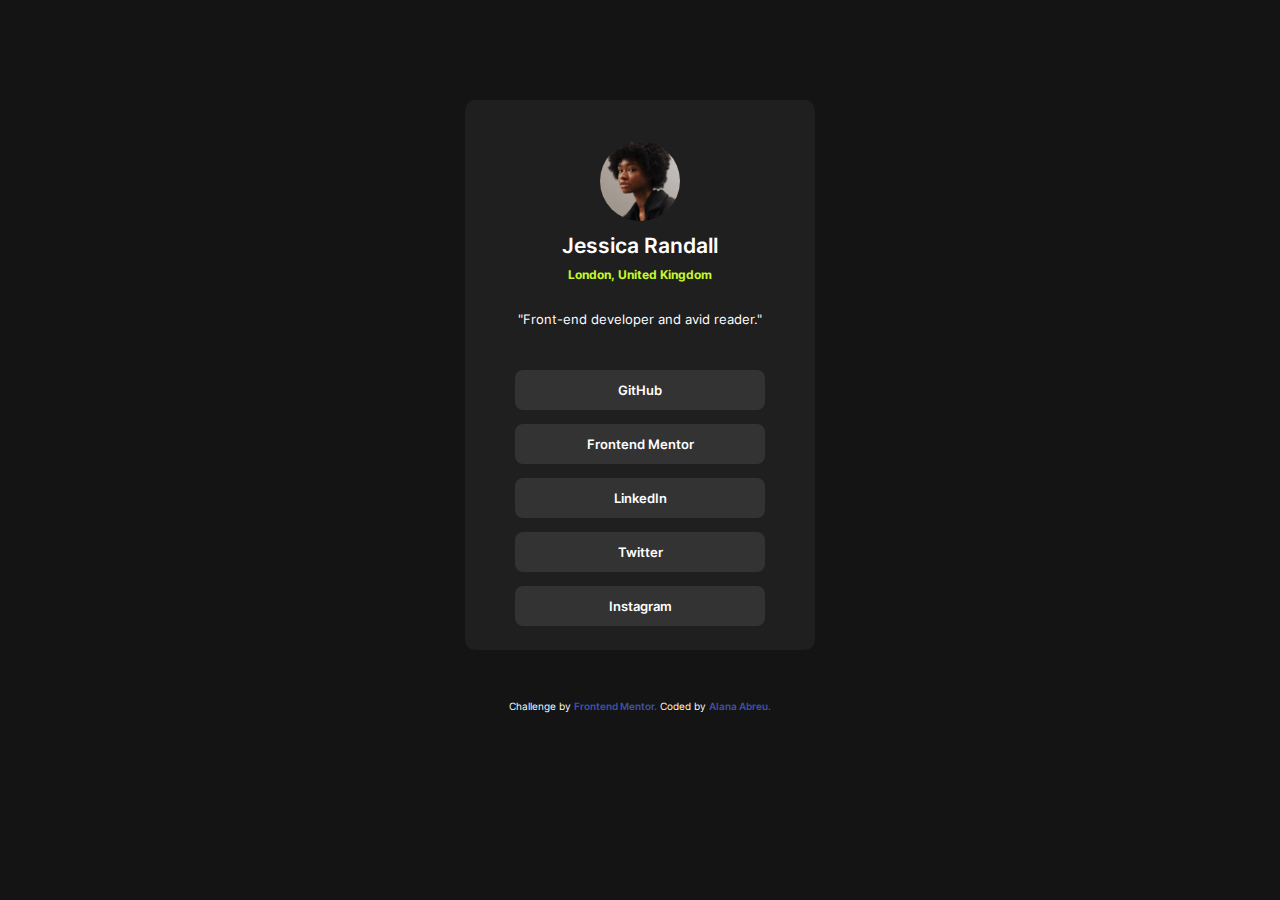
<file: index.html>
<!DOCTYPE html>
<html lang="en">
<head>
  <meta charset="UTF-8">
  <meta name="viewport" content="width=device-width, initial-scale=1.0"> <!-- displays site properly based on user's device -->
  <link rel="stylesheet" href="css/style.css">
  <link rel="stylesheet" href="css/mobile.css">
  <link rel="icon" type="image/png" sizes="32x32" href="./assets/images/favicon-32x32.png">
  
  <title>Frontend Mentor | Social links profile</title>

  <!-- Feel free to remove these styles or customise in your own stylesheet 👍 -->
  <style>
    .attribution { font-size: 11px; text-align: center; }
    .attribution a { color: hsl(228, 45%, 44%); }
  </style>
</head>
<body>

  <div id="centro">
    <div id="cima">
      <img src="assets/images/avatar-jessica.jpeg" alt=""> <br>
      <h2>Jessica Randall</h2> <br>
      <h5>London, United Kingdom</h5> <br>
      <p>"Front-end developer and avid reader."</p> <br>
    </div>
    <div id="baixo">
      <a target="_blank" href="https://github.com/N1nh4"><button> GitHub  </button> </a><br>
      <button> <a href="https://www.frontendmentor.io/profile/N1nh4">Frontend Mentor</a> </button> <br>
      <button> <a href="https://www.linkedin.com/in/alana-abreu-6878602a9/">LinkedIn</a> </button> <br>
      <button> <a href="">Twitter</a></button> <br>
      <button> <a href="https://www.instagram.com/alana__abreu/">Instagram</a></button> <br>
    </div>
  </div>


  
  <footer>
    <div class="attribution">
      <p>Challenge by <a href="https://www.frontendmentor.io?ref=challenge" target="_blank">Frontend Mentor.</a>
      Coded by <a href="https://github.com/N1nh4">Alana Abreu.</a></p>
    </div>
  </footer>



</body>
</html>
</file>
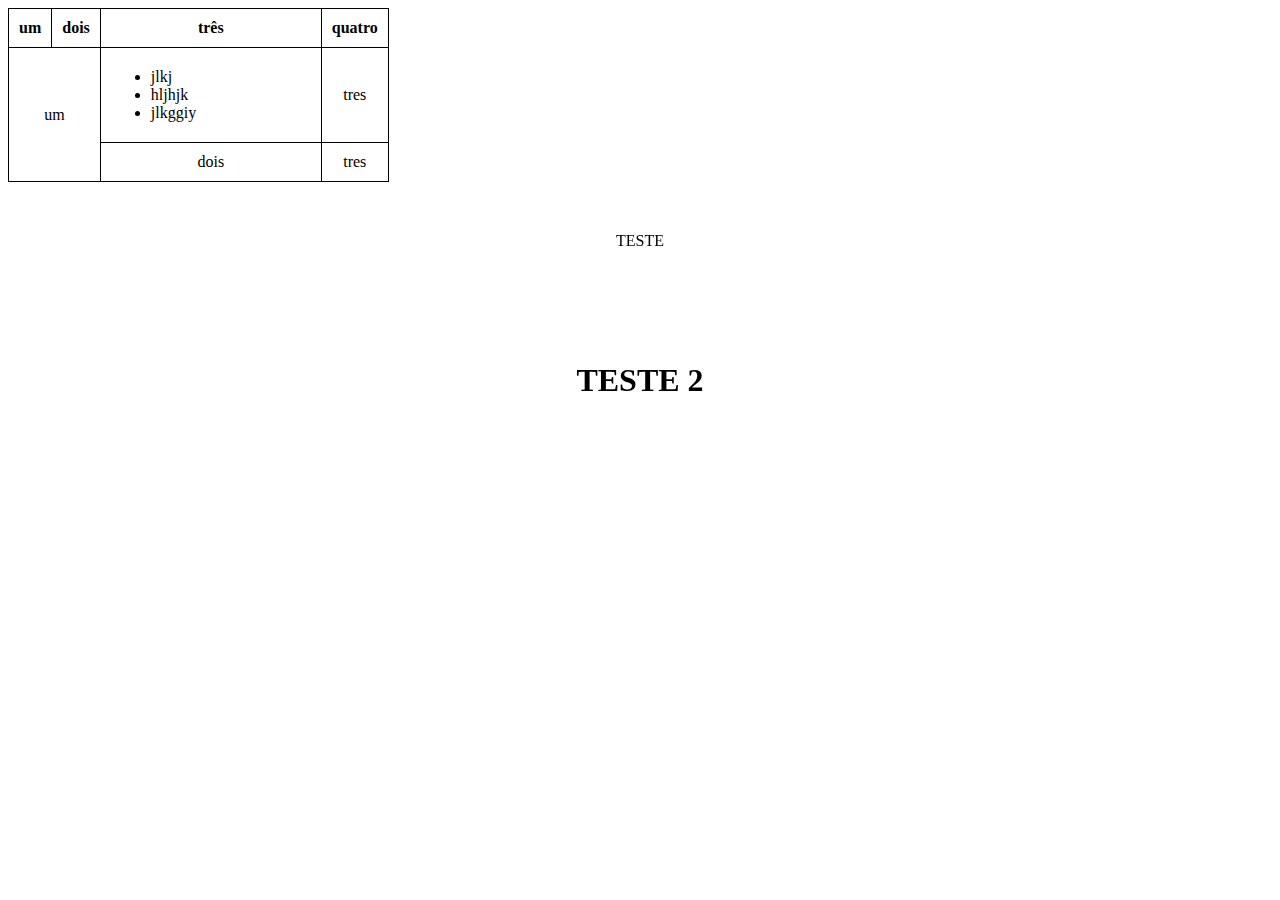
<file: test.html>
<!DOCTYPE html>
<html lang="en">
<head>
    <meta charset="UTF-8">
    <meta name="viewport" content="width=device-width, initial-scale=1.0">
    <title>Document</title>
    <style>

        body {
            background-image: url('https://images.pexels.com/photos/24372401/pexels-photo-24372401/free-photo-of-jipe-e-rock.jpeg?auto=compress&cs=tinysrgb&w=1260&h=750&dpr=1');
            overflow: hidden;
        }

        table {
            border-collapse: collapse;
        }

        td, th {
            border: 1px solid black;
            
            padding: 10px;
            text-align: center;
        }

        ul {
            display: block;
            margin: 10px auto;
        }

        li {
            width: fit-content;
            margin: 0;
            padding: 0;
        }

        h1 {
            width: fit-content;
            margin: auto;
            padding: 20px;
            border-radius: 10px;
            backdrop-filter: blur(10px);
            transition: ease-in-out;
            animation: animacao 2s infinite;
        }

        @keyframes animacao {
            0% {
                transform: scale(1) rotate(0deg);
            } 50% {
                transform: scale(1.4) rotate(180deg);
            } 100% {
                transform: scale(1) rotate(360deg);
            }
        }

        div#um {
            position: relative;
            width: 50%;
            min-width: 250px;
            max-width: 500px;
            height: 60px;
            margin: 50px auto;
            text-align: center;
            border-radius: 20px;
            backdrop-filter: blur(10px);
            transition: all ease-in-out;
            animation: name duration timing-function delay iteration-count direction fill-mode;
            animation: marquee 10s infinite;
        }

        @keyframes marquee {
            0% {
                left: 100%;
            } 100% {
                left: -100%
            }
        }

        #dois {
            text-align: center;
        }

        h1:hover {
            animation-play-state: running;
        }

    </style>
</head>
<body>
    <table>
         <thead>
            <th>um</th>
            <th>dois</th>
            <th style="width: 200px;">três</th>
            <th>quatro</th>
         </thead>
         <tbody>
            <tr>
                <td colspan="2" rowspan="2" style="text-align: center;">um</td>
                <td>
                    <ul>
                        <li>jlkj</li>
                        <li>hljhjk</li>
                        <li>jlkggiy</li>
                    </ul>
                </td>
                <td>tres</td>
            </tr>
            <tr>
                <td>dois</td>
                <td>tres</td>
            </tr>
         </tbody>
    </table>

    <div id="um">
        TESTE
    </div>

    <div id="dois">
        <h1>
            TESTE 2
        </h1>

    </div>
</body>
</html>
</file>
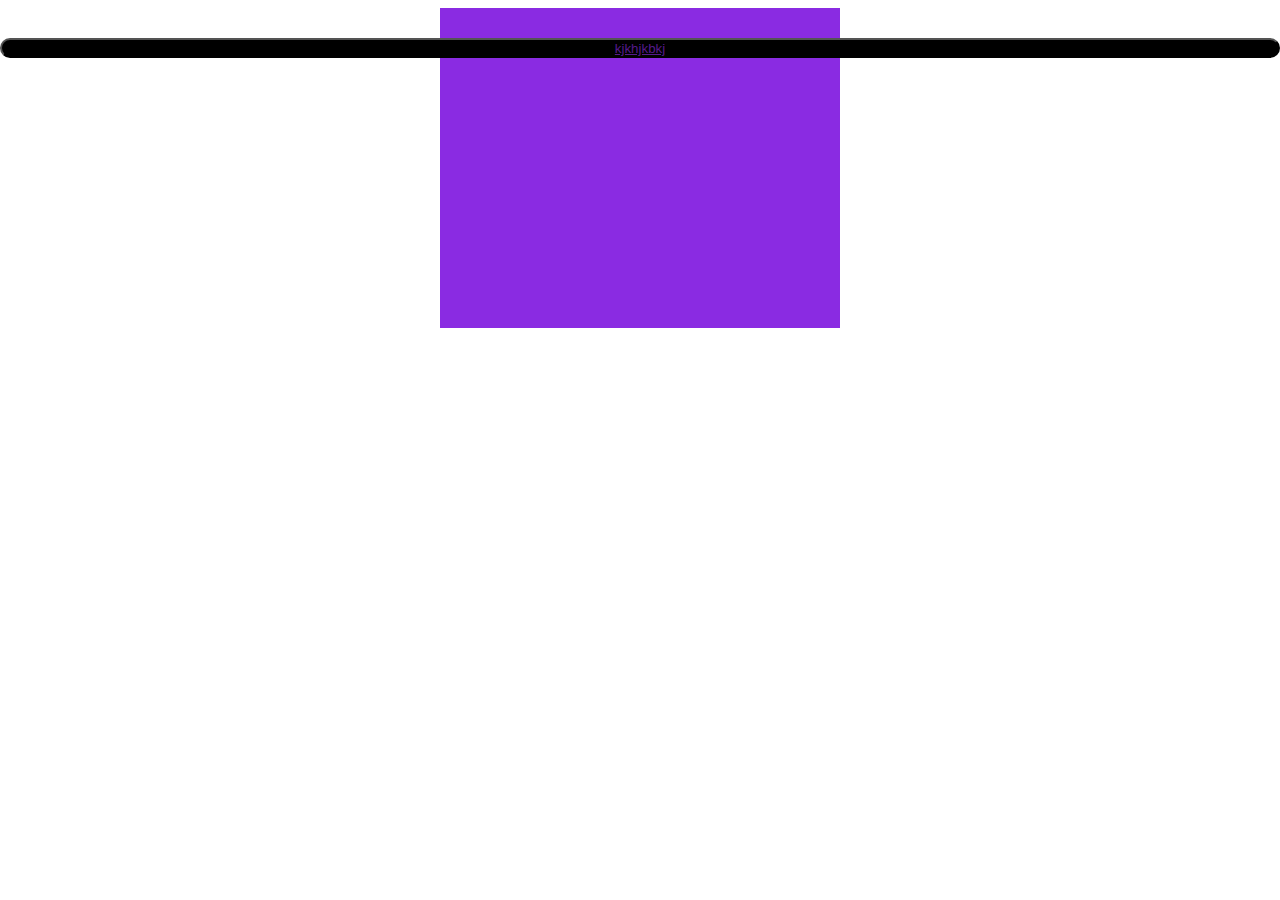
<file: test2.html>
<!DOCTYPE html>
<html lang="en">
<head>
    <meta charset="UTF-8">
    <meta name="viewport" content="width=device-width, initial-scale=1.0">
    <title>Document</title>
    <style>
        div#centro {
            
            display: flex;
            padding: 10px;
            background-color: blueviolet;
            width: 30%;
            height: 300px;
            margin: auto;
            justify-content: center;
            
        }
        button {
            position: absolute;
            height: 20px;
            width: 100%;
            margin-top: 20px;
            background-color: black;
            border-radius: 20px;
            
        }

    </style>
</head>
<body>
    <div id="centro">
        <button>
            <a href="">kjkhjkbkj</a>
        </button>
    </div>
</body>
</html>
</file>
<file: css/style.css>
@font-face {
    font-family: 'inter-variavel';
    src: url('../assets/fonts/Inter-VariableFont_slnt,wght.ttf');
}

@font-face {
    font-family: 'inter-bold';
    src: url('../assets/fonts/static/Inter-Bold.ttf') format('truetype');
}

@font-face {
    font-family: 'inter-regular';
    src: url('../assets/fonts/static/Inter-Regular.ttf') format('truetype');
}

@font-face {
    font-family: 'inter-semibold';
    src: url('../assets/fonts/static/Inter-SemiBold.ttf') format('truetype');
}

* {
    margin: 0;
    padding: 0;
}

body {
    font-size: 14px;
    background-color: var(--off-black);
}

:root {
    --inter-regular: 'inter-regular';
    --inter-bold: 'inter-bold';
    --inter-semibold: 'inter-semibold';
    --inter-variavel: 'inter-variavel';
    
    --green: hsl(75, 94%, 57%);
    --dark-grey: hsl(0, 0%, 12%);
    --grey: hsl(0, 0%, 20%);
    --white: hsl(0, 0%, 100%);
    --off-black: hsl(0, 0%, 8%);

}

div#centro {
    display: flex;
    position: relative;
    margin: 100px auto 50px;
    padding: 40px;
    width: 350px;
    height: 550px;
    background-color: var(--dark-grey);
    border-radius: 10px;
    flex-direction: column;
    line-height: 1.0;
    box-sizing: border-box;
    overflow: hidden;
}

div#cima {
    display: flex;
    margin: 0px auto 220px;
    padding: 0px;
    width: 100%;
    height: 200px;

    border-radius: 10px;
    flex-direction: column;
    line-height: 1.0;
    box-sizing: border-box;
    overflow: hidden;
}



div#baixo {
    display: flex;
    margin: 130px auto ;
    flex-direction: column;
    box-sizing: border-box;
    position: absolute;
    left: 50%;
    top: 50%;
    transform: translate(-50%, -50%);
   
    
}

button {
    cursor: pointer;
    background-color: var(--grey);
    border-radius: 8px;
    height: 40px;
    width: 250px;
    color: var(--white);
    font-family: var(--inter-semibold);
    border: none;
}

button:hover {
    box-shadow: 0 0 3px rgba(0, 0, 0, 0.800);
    background-color: var(--green);
    color: var(--dark-grey);
    cursor: pointer;
    
}

a {
    color: var(--white);
    text-decoration: none; /* Remove o sublinhado dos links */
    font-family: var(--inter-semibold);
}

h2 {
    margin-bottom: 0px;
    color: var(--white);
    font-family: var(--inter-semibold);
    text-align: center;
}



h5 {
    margin-bottom: 17px ;
    color: var(--green);
    font-family: var(--inter-bold);
    text-align: center;
}

p {
    color: var(--white);
    font-family: var(--inter-regular);
    text-align: center;
    font-size: 13px;
}

img { 
    display: flex;
    margin: auto;
    height: 40%;
   
    border-radius: 100px;
}

.attribution { 
    font-size: 11px; 
    text-align: center; 
    
}

.attribution a { 
    color: hsl(228, 45%, 44%); 
}

.attribution p {
    color: var(--white);
    font-size: 10px;
  
}
</file>
<file: css/mobile.css>
@media screen and (max-width: 320px ){

    body {
        background-color: blue;
    }
    div#centro {
    display: flex;
    position: relative;
    margin: 100px auto 50px;
    padding: 40px;
    width: 90%;
    height: 550px;
    background-color: var(--dark-grey);
    border-radius: 10px;
    flex-direction: column;
    line-height: 1.0;
    box-sizing: border-box;
    overflow: hidden;
}

footer {
    margin: 0;
}


}
</file>
